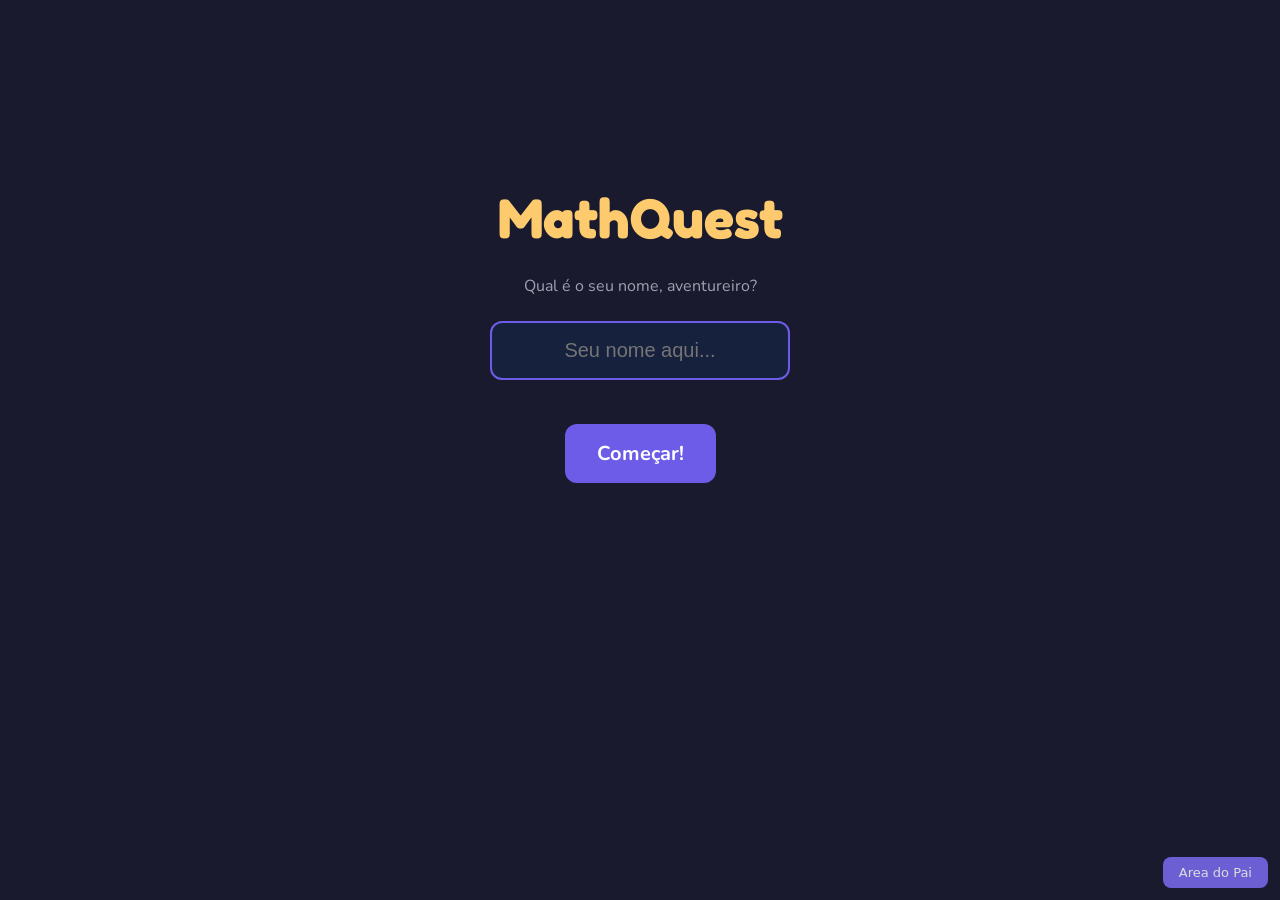
<file: src/frontend/index.html>
﻿<!DOCTYPE html>
<html lang="pt-BR">
<head>
    <meta charset="UTF-8">
    <meta name="viewport" content="width=device-width, initial-scale=1.0, viewport-fit=cover">
    <meta name="description" content="MathQuest - Aprenda matematica de verdade">
    <meta name="theme-color" content="#1A1A2E">
    <title>MathQuest</title>
    <link rel="manifest" href="manifest.json">
    <link rel="icon" href="assets/images/icon.svg" type="image/svg+xml">
    <link rel="preconnect" href="https://fonts.googleapis.com">
    <link href="https://fonts.googleapis.com/css2?family=Nunito:wght@400;600;700;800&family=Fredoka+One&display=swap" rel="stylesheet">
    <link rel="stylesheet" href="assets/css/variables.css">
    <link rel="stylesheet" href="assets/css/main.css">
    <link rel="stylesheet" href="assets/css/animations.css">
    <link rel="stylesheet" href="assets/css/responsive.css">
</head>
<body>
    <div id="app"></div>
    <script src="assets/js/data/tricks.js"></script>
    <script src="assets/js/data/challenges.js"></script>
    <script src="assets/js/engine/storageManager.js"></script>
    <script src="assets/js/engine/animationEngine.js"></script>
    <script src="assets/js/engine/progressionEngine.js"></script>
    <script src="assets/js/operations/addition.js"></script>
    <script src="assets/js/operations/subtraction.js"></script>
    <script src="assets/js/operations/multiplication.js"></script>
    <script src="assets/js/operations/division.js"></script>
    <script src="assets/js/ui/rewards.js"></script>
    <script src="assets/js/modes/discoveryMode.js"></script>
    <script src="assets/js/modes/challengeMode.js"></script>
    <script src="assets/js/modes/detectiveMode.js"></script>
    <script src="assets/js/engine/soundEngine.js"></script>
    <script src="assets/js/modes/builderMode.js"></script>
    <script src="assets/js/engine/gameEngine.js"></script>
    <script>
        if ('serviceWorker' in navigator) {
            window.addEventListener('load', () => {
                navigator.serviceWorker.register('./service-worker.js')
                    .then(reg => console.log('[PWA] Service Worker registrado:', reg.scope))
                    .catch(err => console.warn('[PWA] Erro no SW:', err));
            });
        }
    </script>
<a href="pai/" style="position:fixed;bottom:12px;right:12px;background:#7c6cf0;color:#fff;padding:8px 16px;border-radius:8px;text-decoration:none;font-size:13px;opacity:.85;z-index:99;font-family:system-ui,sans-serif;">Area do Pai</a>
</body>
</html>
</file>
<file: src/frontend/assets/css/variables.css>
﻿/* ============================================================
   MathQuest - Design Tokens / Variaveis CSS
   ============================================================
   Todas as cores, espacamentos, tipografia e animacoes
   centralizadas aqui. Qualquer tema novo herda daqui.
   ============================================================ */

:root {
    /* --- Paleta Principal --- */
    --color-primary: #6C5CE7;        /* Roxo - acao principal */
    --color-secondary: #00B894;      /* Verde - acerto/sucesso */
    --color-accent: #FDCB6E;         /* Amarelo - destaque/conquista */
    --color-danger: #E17055;         /* Laranja - erro suave (nunca vermelho agressivo) */
    --color-bg-main: #1A1A2E;       /* Fundo principal - escuro tipo jogo */
    --color-bg-card: #16213E;       /* Fundo dos cards */
    --color-bg-surface: #0F3460;    /* Superficie elevada */
    --color-text-primary: #EAEAEA;  /* Texto principal */
    --color-text-secondary: #A0A0B0;/* Texto secundario */

    /* --- Tipografia --- */
    --font-family-main: 'Nunito', sans-serif;
    --font-family-display: 'Fredoka One', cursive;
    --font-size-xs: 0.75rem;
    --font-size-sm: 0.875rem;
    --font-size-md: 1rem;
    --font-size-lg: 1.25rem;
    --font-size-xl: 1.75rem;
    --font-size-2xl: 2.5rem;
    --font-size-3xl: 3.5rem;

    /* --- Espacamento --- */
    --space-xs: 0.25rem;
    --space-sm: 0.5rem;
    --space-md: 1rem;
    --space-lg: 1.5rem;
    --space-xl: 2rem;
    --space-2xl: 3rem;

    /* --- Bordas e Sombras --- */
    --radius-sm: 8px;
    --radius-md: 12px;
    --radius-lg: 20px;
    --radius-full: 50%;
    --shadow-card: 0 4px 15px rgba(0, 0, 0, 0.3);
    --shadow-glow: 0 0 20px rgba(108, 92, 231, 0.4);

    /* --- Animacao --- */
    --transition-fast: 150ms ease;
    --transition-normal: 300ms ease;
    --transition-slow: 500ms ease;
    --transition-bounce: 500ms cubic-bezier(0.68, -0.55, 0.265, 1.55);
}
</file>
<file: src/frontend/assets/css/main.css>
﻿/* ============================================================
   MathQuest - Estilos Principais
   ============================================================ */

/* --- Reset e Base --- */
*, *::before, *::after {
    margin: 0;
    padding: 0;
    box-sizing: border-box;
}

html {
    font-size: 16px;
    scroll-behavior: smooth;
}

body {
    font-family: var(--font-family-main);
    background-color: var(--color-bg-main);
    color: var(--color-text-primary);
    min-height: 100vh;
    overflow-x: hidden;
}

/* --- Layout Principal --- */
#app {
    display: flex;
    flex-direction: column;
    align-items: center;
    min-height: 100vh;
    padding: var(--space-md);
}

/* --- Telas --- */
.screen {
    display: none;
    width: 100%;
    max-width: 800px;
    animation: fadeIn var(--transition-normal);
}

.screen.active {
    display: flex;
    flex-direction: column;
    align-items: center;
}

/* TODO: Adicionar estilos de componentes conforme implementacao */

@keyframes fadeIn {
    from { opacity: 0; transform: translateY(10px); }
    to   { opacity: 1; transform: translateY(0); }
}
</file>
<file: src/frontend/assets/css/animations.css>
﻿/* ============================================================
   MathQuest - Animacoes Pedagogicas
   ============================================================
   Cada animacao tem proposito de ensino, nao decoracao.
   Grupos se movendo = explicacao visual da operacao.
   ============================================================ */

/* --- Animacao: Objetos se juntando (Adicao) --- */
@keyframes mergeGroups {
    0%   { transform: translateX(0); }
    50%  { transform: translateX(calc(var(--merge-distance) * -1)); }
    100% { transform: translateX(calc(var(--merge-distance) * -1)); opacity: 1; }
}

/* --- Animacao: Objetos saindo (Subtracao) --- */
@keyframes removeItems {
    0%   { opacity: 1; transform: scale(1); }
    50%  { opacity: 0.5; transform: scale(0.8); }
    100% { opacity: 0; transform: scale(0) translateY(-20px); }
}

/* --- Animacao: Grupos se replicando (Multiplicacao) --- */
@keyframes replicateGroup {
    0%   { opacity: 0; transform: scale(0.5); }
    60%  { opacity: 1; transform: scale(1.1); }
    100% { opacity: 1; transform: scale(1); }
}

/* --- Animacao: Distribuicao em caixas (Divisao) --- */
@keyframes distributeItem {
    0%   { transform: translate(0, 0); }
    100% { transform: translate(var(--target-x), var(--target-y)); }
}

/* --- Animacao: Feedback de acerto --- */
@keyframes successPulse {
    0%   { transform: scale(1); }
    50%  { transform: scale(1.2); filter: brightness(1.3); }
    100% { transform: scale(1); }
}

/* --- Animacao: Feedback de quase (nunca "erro") --- */
@keyframes tryAgainShake {
    0%, 100% { transform: translateX(0); }
    20%      { transform: translateX(-5px); }
    40%      { transform: translateX(5px); }
    60%      { transform: translateX(-3px); }
    80%      { transform: translateX(3px); }
}

/* --- Animacao: Conquista desbloqueada --- */
@keyframes achievementReveal {
    0%   { opacity: 0; transform: scale(0.3) rotate(-10deg); }
    60%  { transform: scale(1.15) rotate(2deg); }
    100% { opacity: 1; transform: scale(1) rotate(0); }
}

/* --- Animacao: Contagem visual (numeros subindo) --- */
@keyframes countUp {
    0%   { opacity: 0; transform: translateY(10px); }
    100% { opacity: 1; transform: translateY(0); }
}

/* TODO: Implementar animacoes SVG/Canvas para
   - Grade de multiplicacao girando 90 graus
   - Truque dos dedos (tabuada do 9)
   - Barra de progresso fracionada
   - Decomposicao de numeros (8+5 = 8+2+3)
*/
</file>
<file: src/frontend/assets/css/responsive.css>
﻿/* ============================================================
   MathQuest - Responsividade
   ============================================================
   Mobile-first: tablet e celular sao prioridade
   (ele provavelmente vai usar no tablet/celular)
   ============================================================ */

/* --- Mobile (padrao) --- */
@media (max-width: 480px) {
    :root {
        --font-size-2xl: 1.75rem;
        --font-size-3xl: 2.25rem;
    }

    #app {
        padding: var(--space-sm);
    }

    .screen {
        max-width: 100%;
    }
}

/* --- Tablet --- */
@media (min-width: 481px) and (max-width: 1024px) {
    #app {
        padding: var(--space-lg);
    }
}

/* --- Desktop --- */
@media (min-width: 1025px) {
    #app {
        padding: var(--space-2xl);
    }
}
</file>
